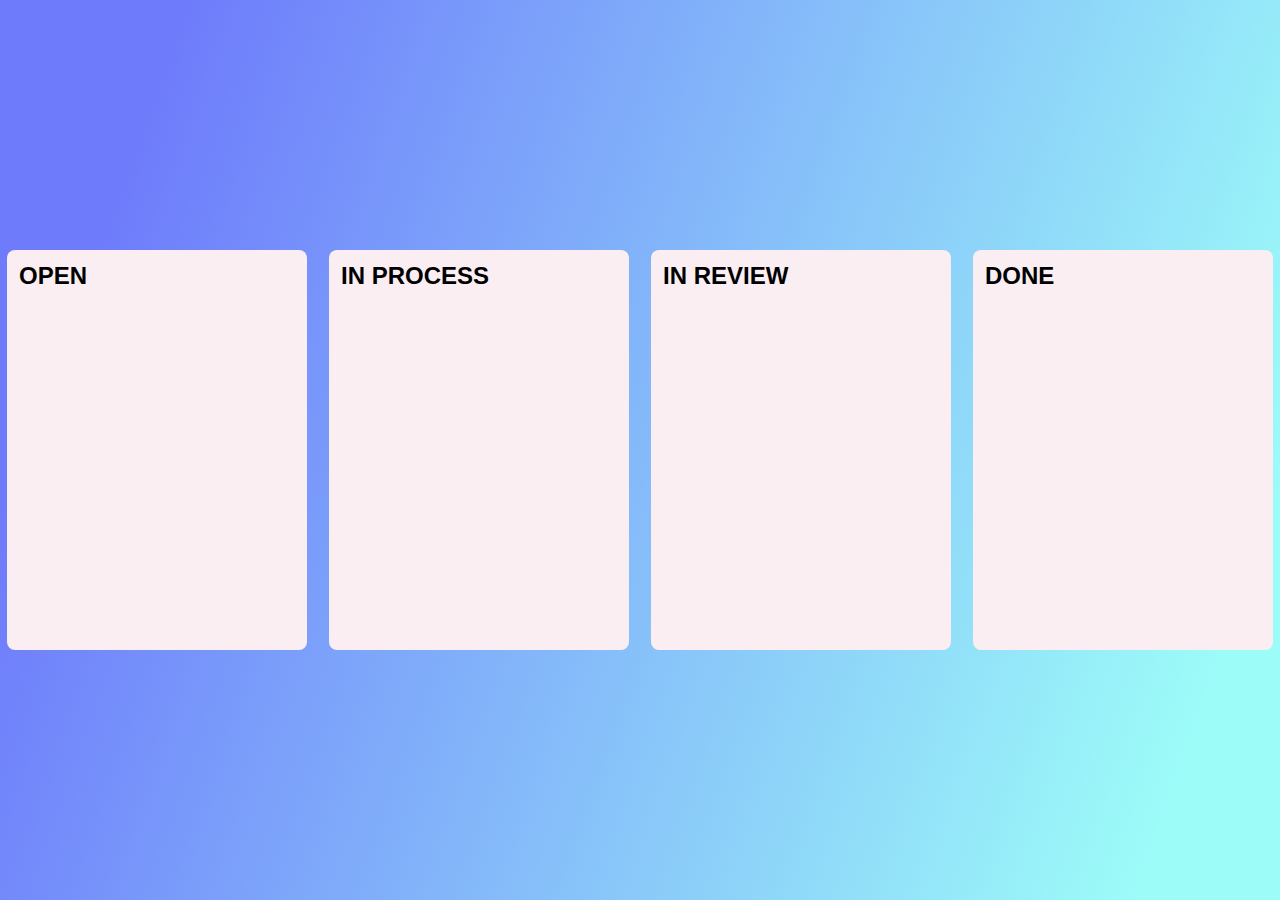
<file: index.html>
<!DOCTYPE html>
<html lang="en">
<head>
    <meta charset="UTF-8">
    <meta name="viewport" content="width=device-width, initial-scale=1.0">
    <title>Task Manager</title>
    <link rel="icon" href="./task-title-photo.png" type="image/x-icon">
    <link rel="stylesheet" href="./style.css">
    <link rel="stylesheet" href="https://cdnjs.cloudflare.com/ajax/libs/font-awesome/6.4.2/css/all.min.css" integrity="sha512-z3gLpd7yknf1YoNbCzqRKc4qyor8gaKU1qmn+CShxbuBusANI9QpRohGBreCFkKxLhei6S9CQXFEbbKuqLg0DA==" crossorigin="anonymous" referrerpolicy="no-referrer" />
    <script src="./script.js" defer></script>
</head>
<body>
    <div class="task-outer-container">
        <div class="inner-container">
            <div class="task-container-box">
                <h1 class="task-box-heading open--heading--style">OPEN<span title="Create Task" id="create-task-btn"><i class="fa-solid fa-plus"></i></span>
                <div class="task-container-body" id="task-body">
                    <!-- <div class="task" id="open-task" draggable="true" ondragstart="drag(event)">
                        <div class="task-progress"></div>
                        <p class="task-description">Finish reading intro to UI/Ux</p>
                        <div class="progress"></div>
                    </div> -->
                    <!-- <div class="task">
                        <div class="task-progress"></div>
                        <p class="task-description">Fill out human interest distribution form</p>
                        <div class="progress"></div>
                    </div>
                    <div class="task">
                        <div class="task-progress"></div>
                        <p class="task-description">Call the bank to talk about investments</p>
                        <div class="progress"></div>
                    </div>
                    <div class="task">
                        <div class="task-progress"></div>
                        <p class="task-description">Finish reading intro to UI/Ux</p>
                        <div class="progress"></div>
                    </div> -->
                </div>
            </div>
            <div class="task-container-box">
                <h1 class="task-box-heading">IN PROCESS</h1>
                <div class="task-container-body process-drag-drop-body-height" id="task-inprocess" ondragover="allowDrop(event)" ondrop="drop(event)">

                </div>
            </div>
            <div class="task-container-box">
                <h1 class="task-box-heading">IN REVIEW</h1>
                <div class="task-container-body review-drag-drop-body-height" id="task-in-review" ondragover="allowDrop(event)" ondrop="drop(event)">
                    <!-- <div class="task">
                        <div class="task-progress"></div>
                        <p class="task-description">Finish reading intro to UI/Ux</p>
                        <img src="Notepad_icon.svg.png" class="edit-icon" id="task-edit" title="Edit" alt="not loaded" />
                    </div> -->
                </div>
            </div>
            <div class="task-container-box">
                <h1 class="task-box-heading">DONE</h1>
                <div class="task-container-body done-drag-drop-body-height" id="task-in-done" ondragover="allowDrop(event)" ondrop="drop(event)">
                    <!-- <div class="task">
                        <div class="task-progress"></div>
                        <p class="task-description">Call the bank to talk about investments</p>
                        <div class="progress"><i class="fa-solid fa-check progress-checked"></i></div>
                    </div> -->
                </div>
            </div>
        </div>
    </div>
    <!-- Modal -->
    <div class="modal" id="task-modal">
        <div class="modal-content">
            <i class="fa-solid fa-xmark close-btn" title="Close" id="close-model-btn"></i>
            <h2>Create Task</h2>
            <input type="text" id="modal-task-input" placeholder="Type here..." />
            <p id="task-input-error">Please enter valid task</p>
            <p class="task-input-saved">Saved task...</p>
            <button class="modal-add-btn" id="modal-task-btn">Add</button>
        </div>
    </div>
    <!-- another modal -->
    <div class="update-modal" id="update-task-modal">
        <div class="update-modal-content">
            <i class="fa-solid fa-xmark update-close-btn" title="Close" id="update-close-model-btn"></i>
            <h2 id="task-title">Create Task</h2>
            <input type="text" id="update-modal-task-input" placeholder="Type here..." />
            <p id="update-task-input-error">Please enter valid input</p>
            <p class="update-task-input-saved">Saved input...</p>
            <button class="update-modal-add-btn" id="update-modal-task-btn">Add</button>
        </div>
    </div>
</body>
</html>
</file>
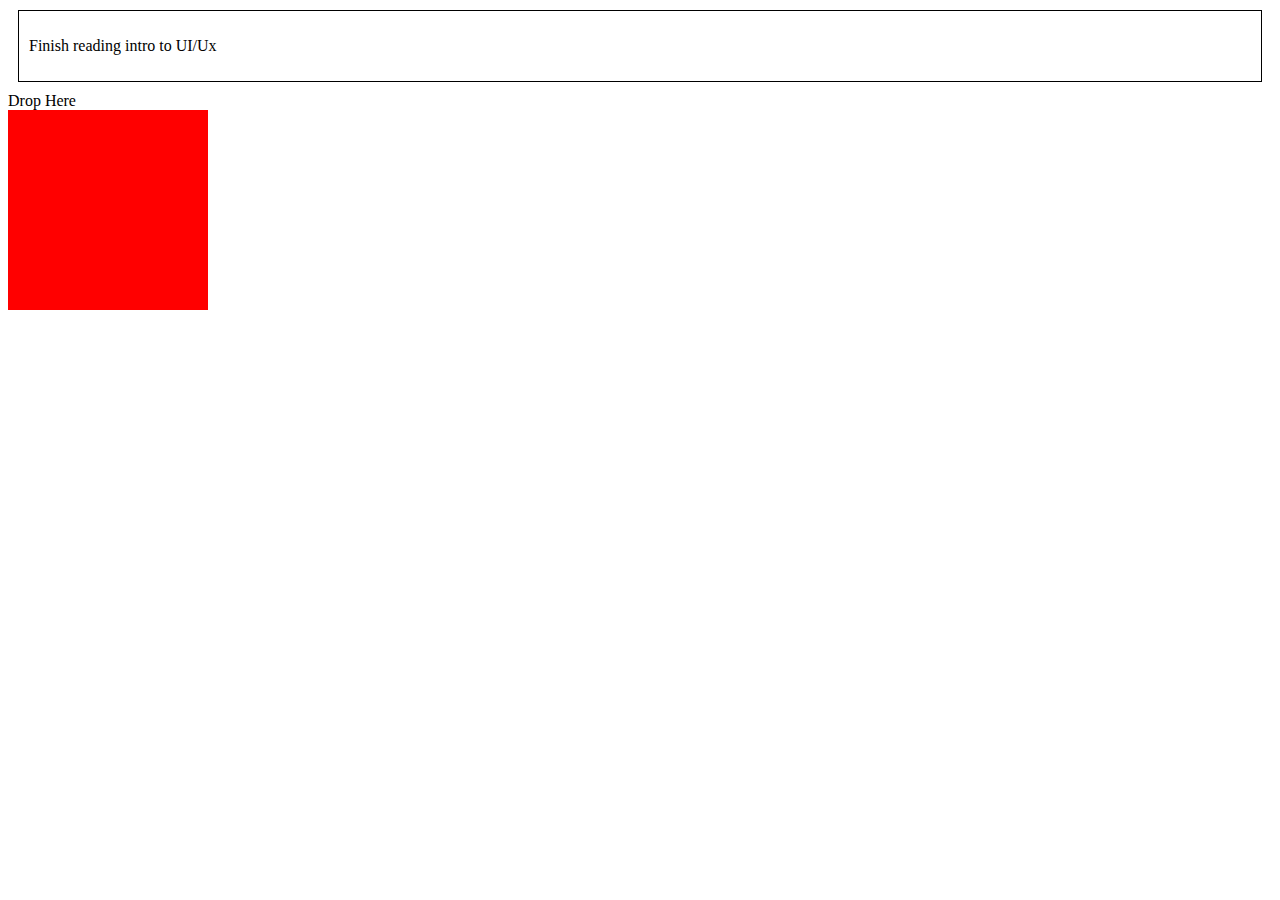
<file: test.html>
<!DOCTYPE html>
<html>
<head>
    <style>
        .task {
            border: 1px solid black;
            padding: 10px;
            margin: 10px;
        }
        .test1{
            width: 200px;
            height: 200px;
            background-color: red;
        }
    </style>
</head>
<body>
    <div class="task" id="open-task" draggable="true" ondragstart="drag(event)">
        <div class="task-progress"></div>
        <p class="task-description">Finish reading intro to UI/Ux</p>
        <div class="progress"></div>
    </div>

    <div id="drop-target" ondragover="allowDrop(event)" ondrop="drop(event)">
        Drop Here
    </div>
    <div class="test1" inprocess="true" id="idtest"></div>
    <script>
        function allowDrop(ev) {
            ev.preventDefault();
        }

        function drag(ev) {
            ev.dataTransfer.setData("text", ev.target.id);
        }

        function drop(ev) {
            ev.preventDefault();
            var data = ev.dataTransfer.getData("text");
            ev.target.appendChild(document.getElementById(data));
        }
        const test = document.querySelector("[inprocess]");
    </script>
</body>
</html>
</file>
<file: style.css>
*{
    margin: 0 auto;
    padding: 0;
}
body{
    background-image: linear-gradient( 109.6deg, rgba(110,123,251,1) 11.2%, rgba(156,252,248,1) 91.1% );
    font: 15px Arial, sans-serif;
}
.task-outer-container{
    display: flex;
    justify-content: center;
    align-items: center;
    position: relative;
    width: 100%;
    height: 100vh;
}
.inner-container{
    display: flex;
    gap: 8px;
    width: 100%;
}
.task-container-box{
    position: relative;
    border-radius: 8px;
    width: 300px;
    height: 400px;
    background-color: rgb(250, 238, 242);
    overflow: auto;
    scrollbar-width: thin;
    scrollbar-color: #888 #f0f0f0;
}

/*scroll bar design*/
.task-container-box::-webkit-scrollbar {
    width: 7px;
}
.task-container-box::-webkit-scrollbar-thumb {
    background-color: #888888;
    border-radius: 5px;
}

.task-container-box::-webkit-scrollbar-thumb:hover {
    background-color: #555;
}
/*scroll bar design end*/
.task-box-heading{
    position: relative;
    font-size: 24px;
    font-weight: 600;
    padding: 12px;
}
.task-box-heading span{
    position: absolute;
    right: 0px;
    margin-right: 12px;
    color: rgb(32, 30, 30);
    cursor: pointer;
    transition: width 2s;
}
.task-box-heading span :hover{
    font-size: 25px;
    font-weight: 900;
}
.process-drag-drop-body-height{
    height:100px;
}
.review-drag-drop-body-height{
    height: 100px;
}
.done-drag-drop-body-height{
    height: 100px;
}
.task{
    position: relative;
    margin: 12px;
    background-color:white;
    min-height: 100px;
    border-radius: 8px;
    overflow: auto;
    scrollbar-width: none;
    -ms-overflow-style: none;
}
.task:hover{
    /* background-color: rgba(194, 248, 248, .8); */
    box-shadow: rgba(0, 0, 0, 0.35) 0px 5px 15px;
}
.task::-webkit-scrollbar {
    width: 0; /* Hide scrollbar for WebKit (Chrome, Safari) */
}
.task-progress{
    position: absolute;
    width: 25%;
    height: 10px;
    border-radius: 5px;
    background-color: rgb(214, 92, 21);
    margin: 8px;
}
.task-progress-color-blue{
    background-color: rgb(19, 167, 204);
}
.task-progress-color-purple{
    background-color: #e009a0;
}
.task-progress-color-green{
    background-color: rgb(5, 114, 5);
}
.task-description{
    width: 85%;
    position: absolute;
    margin: 24px 8px 8px 8px;
    font-weight: 550;
    font-size: 14px;
}
/* Styles for the modal */
.modal {
    display: none;
    position: fixed;
    top: 0;
    left: 0;
    width: 100%;
    height: 100%;
    background-color: rgba(0, 0, 0, 0.5);
}

.modal-content {
    position: absolute;
    top: 50%;
    left: 50%;
    height: 150px;
    transform: translate(-50%, -50%);
    padding: 20px;
    background-color: rgb(250, 238, 242);
    border-radius: 5px;
    box-shadow: 0 0 10px rgba(0, 0, 0, 0.3);
}
.modal-content h2{
    /* color: rgb(71, 78, 114); */
    color: rgba(83, 53, 15, 0.7);
}
.close-btn {
    position: absolute;
    background-color: rgba(236, 40, 40, 0.8);
    padding: 4px;
    right: 0;
    top: 0;
    font-size: 16px;
    color: white;
    cursor: pointer;
    border-radius: 2px;
}
.close-btn:hover{
    background-color: rgba(236, 40, 40, 1);
}
.modal-content > input[type='text']{
    height: 24px;
    padding: 4px;
    outline: none;
    border-radius: 4px;
    border: 1px solid rgba(214, 92, 21, 0.7);
}
input[type='text']:focus{
    border: 2px solid rgba(214, 92, 21, 0.7);
}
.modal-content > input[type="text"]::placeholder{
    color: rgba(214, 92, 21, 0.5);
}
.modal-add-btn{
    margin-top: 50px;
    height: 36px;
    width: 36px;
    background-color: rgba(214, 92, 21, 0.7);
    border: none;
    color: white;
    border-radius: 4px;
}
.modal-add-btn:hover{
    background-color: rgb(214, 92, 21);
}
#task-input-error{
    color: red;
    visibility: hidden;
}
/*modal style end*/

/* Styles for the modal */
.update-modal {
    display: none;
    position: fixed;
    top: 0;
    left: 0;
    width: 100%;
    height: 100%;
    background-color: rgba(0, 0, 0, 0.5);
}

.update-modal-content {
    position: absolute;
    top: 50%;
    left: 50%;
    height: 150px;
    transform: translate(-50%, -50%);
    padding: 20px;
    background-color: rgb(252, 255, 255);
    border-radius: 5px;
    box-shadow: 0 0 10px rgba(0, 0, 0, 0.3);
}
.update-modal-content h2{
    /* color: rgb(71, 78, 114); */
    color: rgba(83, 53, 15, 0.7);
}
.update-close-btn {
    position: absolute;
    background-color: rgba(236, 40, 40, 0.8);
    padding: 4px;
    right: 0;
    top: 0;
    font-size: 16px;
    color: white;
    cursor: pointer;
    border-radius: 2px;
}
.update-close-btn:hover{
    background-color: rgba(236, 40, 40, 1);
}
.update-modal-content > input[type='text']{
    height: 24px;
    padding: 4px;
    outline: none;
    border-radius: 4px;
    border: 1px solid rgba(214, 92, 21, 0.7);
}
.update-modal-content > input[type='text']:focus{
    border: 2px solid rgba(214, 92, 21, 0.7);
}
/* .update-modal-content > input[type='text']:focus ~ .update-task-input-saved{
    visibility: hidden;
} */
/*saved*/
.update-modal-content > input[type="text"]::placeholder{
    color: rgba(214, 92, 21, 0.5);
}
.update-modal-add-btn{
    margin-top: 50px;
    height: 36px;
    width: 36px;
    background-color: rgba(214, 92, 21, 0.7);
    border: none;
    color: white;
    border-radius: 4px;
}
.update-modal-add-btn:hover{
    background-color: rgb(214, 92, 21);
}
#update-task-input-error{
    color: red;
    visibility: hidden;
}
/*modal style end*/

.progress {
    position:absolute;
    right: 8px;
    bottom: 8px;
    width: 16px;
    height: 16px;
    border: 4px solid rgba(122,100,100,0.2); /* Background color of the circle */
    border-top: 4px solid rgb(214, 92, 21); /* Color of the progress */
    border-right: 4px solid rgb(214, 92, 21);
    border-bottom: 4px solid rgb(214, 92, 21);
    border-left: 4px solid rgb(214, 92, 21);
    border-radius: 50%;
    transform: rotate(-45deg);
    /* animation: spin 2s linear infinite;
    transform: rotate(-90deg); Start from top */
}
.progress-color-blue{
    border: 4px solid rgba(122,100,100,0.2); /* Background color of the circle */
    border-top: 4px solid rgb(19, 167, 204); /* Color of the progress */
    border-right: 4px solid rgb(19, 167, 204);
    border-bottom: 4px solid rgb(19, 167, 204);
    border-left: 4px solid rgb(19, 167, 204);
}
.progress-color-blue:hover{
    width: 20px;
    height: 20px;
    background-color: rgba(207, 247, 247, 0.9);
    cursor: pointer;
}
.progress-color-purple{
    border: 4px solid rgba(122,100,100,0.2); /* Background color of the circle */
    border-top: 4px solid #e009a0; /* Color of the progress */
    border-right: 4px solid #e009a0;
    border-bottom: 4px solid #e009a0;
    border-left: 4px solid #e009a0;
}
.progress-color-green{
    border: 4px solid rgba(122,100,100,0.2); /* Background color of the circle */
    border-top: 4px solid rgb(5, 114, 5); /* Color of the progress */
    border-right: 4px solid rgb(5, 114, 5);
    border-bottom: 4px solid rgb(5, 114, 5);
    border-left: 4px solid rgb(5, 114, 5);
}
.edit-icon{
    position:absolute;
    right: 8px;
    bottom: 8px;
    width: 16px;
    height: 16px;
    cursor: pointer;
}
.edit-icon:hover{
    width: 20px;
    height: 20px;
}
.progress-checked{
    transform: rotate(45deg);
    color: green;
    /* cursor: pointer; */
}
.task-input-saved{
    visibility: hidden;
    position: absolute;
    top: 85px;
    color: rgb(0, 128, 0);
}
.update-task-input-saved{
    visibility: hidden;
    position: absolute;
    top: 85px;
    color: rgb(0, 128, 0);
}
@media screen and (max-width: 1200px) {
    .inner-container{
        display:grid;
        grid-template-columns: auto auto auto auto;
        grid-row-gap: 100px;
        overflow:auto;
        overscroll-behavior-x: contain;
        scrollbar-width: thin;
        scrollbar-color: #888 #f0f0f0;
    }
    /*scroll bar design*/
    .inner-container::-webkit-scrollbar {
        width: 5px;
    }
    
    .inner-container::-webkit-scrollbar-thumb {
        background-color: #888888;
        border-radius: 5px;
    }
    
    .inner-container::-webkit-scrollbar-thumb:hover {
        background-color: #555;
    }
    /*scroll bar design end*/
}
@media screen and (max-width: 600px){
    .task-box-heading{
        font-weight: 1000;
    }
}
</file>
